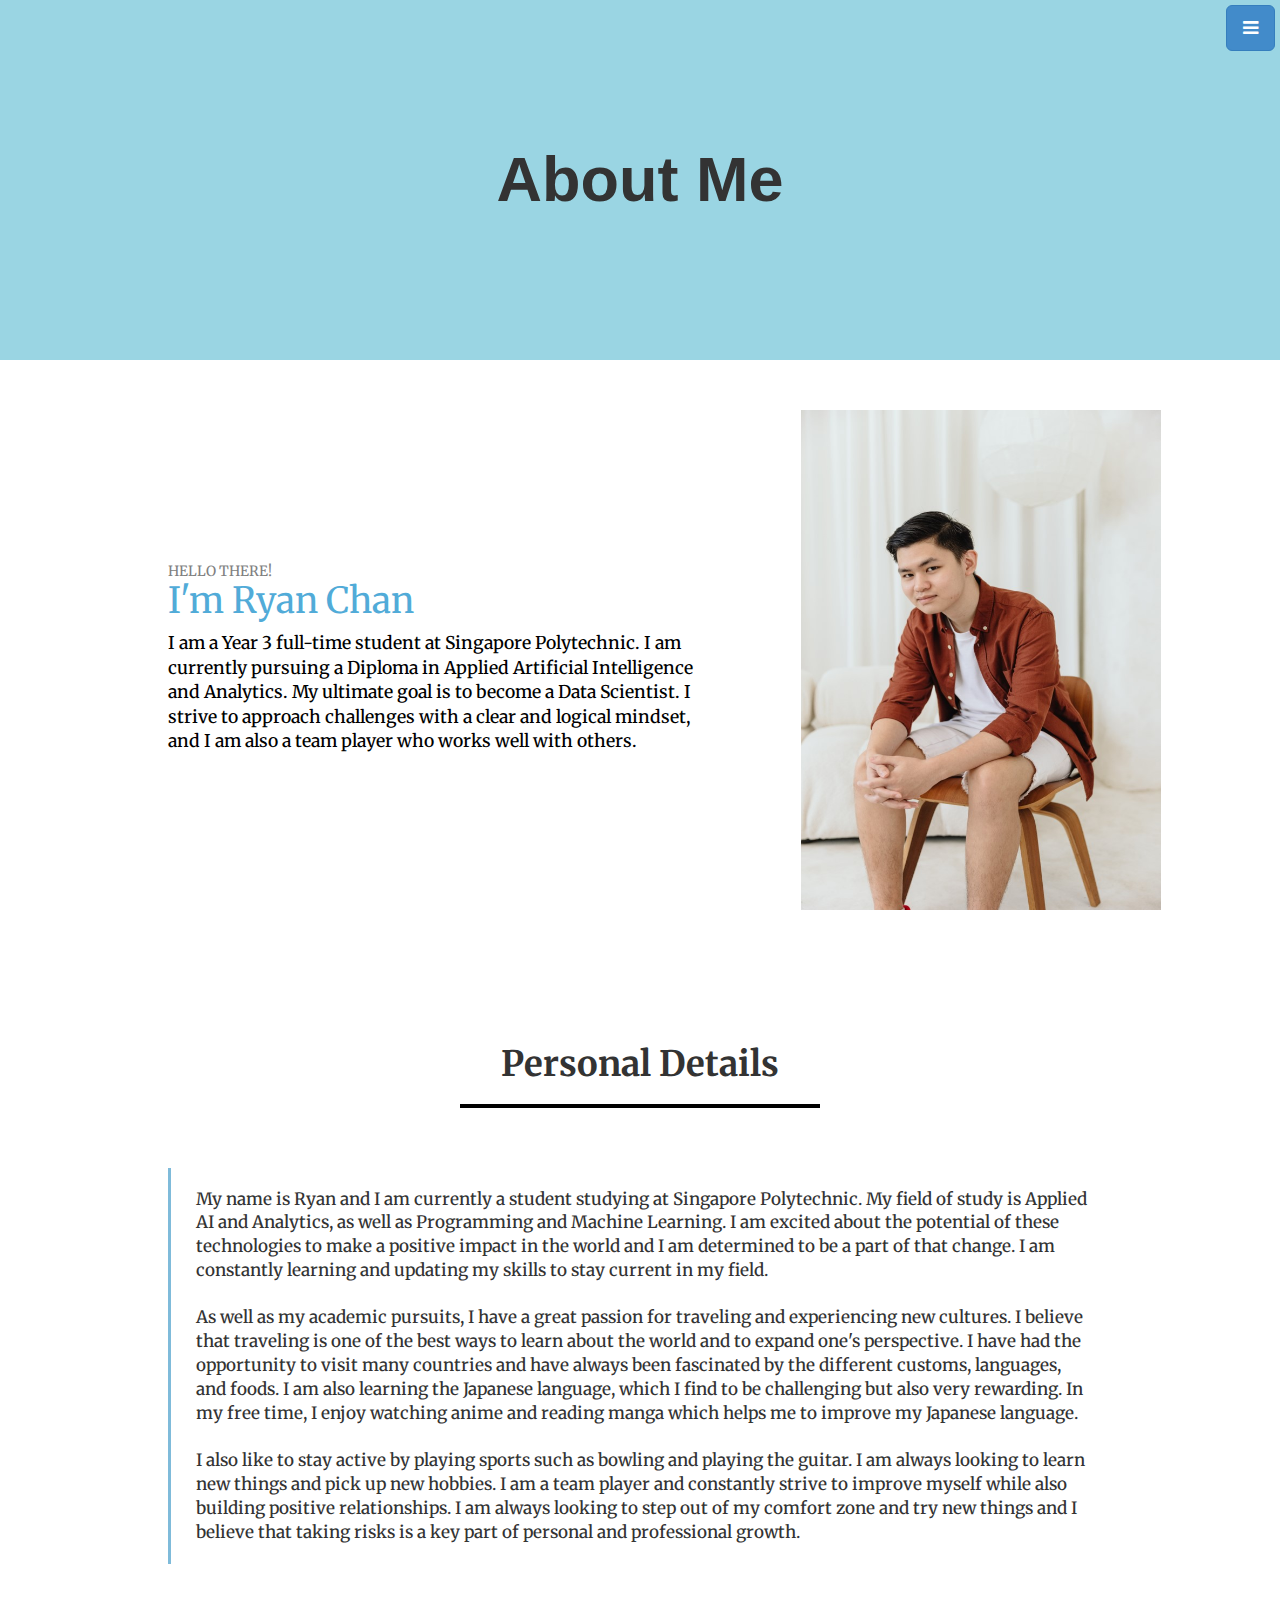
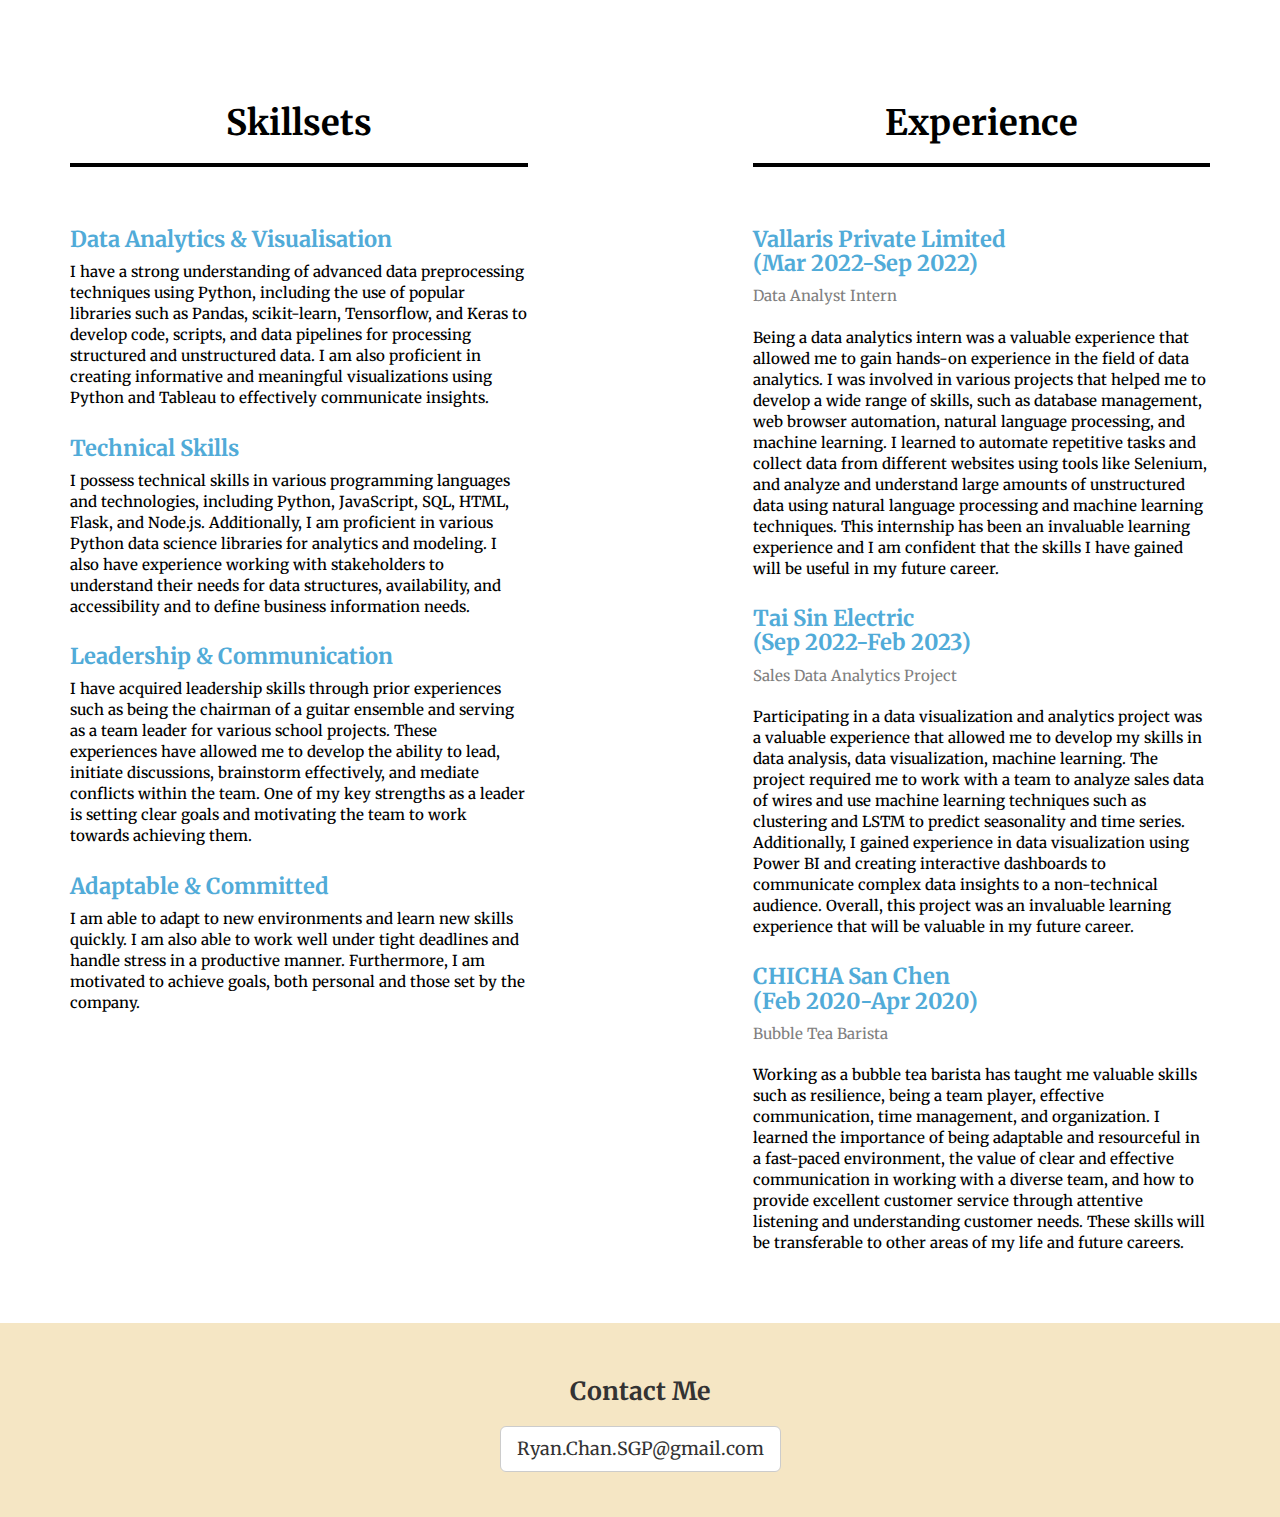
<file: About.html>
<!DOCTYPE html>
<html lang="en">

<head>
  <meta charset="utf-8">
  <meta name="viewport" content="width=device-width, initial-scale=1.0">
  <meta name="description" content="">
  <meta name="author" content="">

  <title>Chan Ryan</title>

  <!-- Bootstrap core CSS -->
  <link href="css/bootstrap.css" rel="stylesheet">

  <!-- Add custom CSS here -->
  <link href="css/stylish-portfolio.css" rel="stylesheet">
  <link href="font-awesome/css/font-awesome.min.css" rel="stylesheet">
  <link rel="preconnect" href="https://fonts.googleapis.com">
  <link rel="preconnect" href="https://fonts.gstatic.com" crossorigin>
  <link
    href="https://fonts.googleapis.com/css2?family=Merriweather:ital,wght@0,300;0,400;0,700;0,900;1,300;1,400;1,700;1,900&display=swap"
    rel="stylesheet">
</head>

<body>

  <!-- Side Menu -->
  <a id="menu-toggle" href="#" class="btn btn-primary btn-lg toggle"><i class="fa fa-bars"></i></a>
  <div id="sidebar-wrapper">
    <ul class="sidebar-nav" style="font-family: 'Merriweather', serif;font-size: 1.8rem;">
      <a id="menu-close" href="#" class="btn btn-default btn-lg pull-right toggle"><i class="fa fa-times"></i></a>
      <li class="sidebar-brand"><a href="index.html">Ryan Chan</a></li>
      <li><a href="index.html"><span class="fa fa-home mr-3"></span> Home</a></li>
      <li><a href="About.html"><span class="fa fa-user mr-3"></span> About</a></li>
      <li><a href="Portfolio.html"><span class="fa fa-briefcase mr-3"></span> Portfolio</a></li>
      <li><a href="https://drive.google.com/file/d/1kcmn96Rok3wYnwHXfbQrdVC1A42aiJPI/view?usp=share_link"><span class="fa fa-file mr-3"></span> Resume</a></li>
    </ul>
  </div>
  <!-- /Side Menu -->

  <!-- Full Page Image Header Area -->
  <div id="top" class="header2">
    <div class="vert-text">
      <div id="typed-strings">
        <h1>About Me</h1>
      </div>
    </div>
  </div>

  <!-- Intro -->
  <div id="services" class="skills">
    <div class="container">
      <div class="row" style="display: flex; flex-wrap: wrap;">
        <div class="col-sm-6 col-md-offset-1" style="margin-bottom: auto!important; margin-top: auto;">
          <div class="service-item">
            <p style="font-size: 14px; color: grey; margin-bottom: 0px;font-family: 'Merriweather', serif;">HELLO THERE!
            </p>
            <h1 style="color: #51abd8; font-weight: 400; margin-top:0px;font-family: 'Merriweather', serif;">I'm Ryan
              Chan</h1>
            <p class="lead" style="font-weight: 500; font-family: 'Merriweather', serif; font-size: 1.75rem;">
              I am a Year 3 full-time student at Singapore Polytechnic. I am currently pursuing a Diploma in Applied Artificial Intelligence and Analytics. 
              My ultimate goal is to become a Data Scientist. I strive to approach challenges with a clear and logical mindset, and I am also a team player who works well with others.</p>
          </div>
        </div>
        <div class="col-sm-4 text-center" style="flex-grow: 1;flex-basis: 0;">
          <div class="service-item">
            <img src="img/me.jpg" alt="" style="width: 100%; height: 500px; max-width: 360px; min-width: 360px;">
          </div>
        </div>
      </div>
    </div>
  </div>


  <div id="about" class="intro">
    <div class="container">
      <div class="row">
        <div class="col-md-4 col-md-offset-4 text-center">
          <h2 style="font-weight: bold; font-family: 'Merriweather', serif; font-size: 3.5rem;">Personal Details</h2>
          <hr style="border-color: black; border-top: 4px solid #000000;">
          <br>
          <br>
        </div>
      </div>
      <div class="row">
        <div class="col-md-10 col-md-offset-1">
          <p class="lead"
            style="border-left: 3px solid #7fbbda; padding: 20px 25px 20px 25px; font-weight: 500; font-family: 'Merriweather', serif; font-size: 1.7rem;">
            My name is Ryan and I am currently a student studying at Singapore Polytechnic.
            My field of study is Applied AI and Analytics, as well as Programming and Machine Learning. I am excited
            about the potential of these technologies to make a positive impact in the world and I am determined to be a
            part of that change.
            I am constantly learning and updating my skills to stay current in my field. <br> <br>
            As well as my academic pursuits, I have a great passion for traveling and experiencing new cultures. I
            believe that traveling is one of the best ways to learn about the world and to expand one's perspective.
            I have had the opportunity to visit many countries and have always been fascinated by the different customs,
            languages, and foods.
            I am also learning the Japanese language, which I find to be challenging but also very rewarding. In my free
            time, I enjoy watching anime and reading manga which helps me to improve my Japanese language.<br> <br>
            I also like to stay active by playing sports such as bowling and playing the guitar.
            I am always looking to learn new things and pick up new hobbies.
            I am a team player and constantly strive to improve myself while also building positive relationships.
            I am always looking to step out of my comfort zone and try new things and I believe that taking risks is a
            key part of personal and professional growth.</p></p>
        </div>
      </div>
    </div>
  </div>

  <div id="services" class="skills">
    <div class="container">
      <div class="row">
        <div class="col-md-5">
          <h2 style="font-weight: bold; font-family: 'Merriweather', serif; font-size: 3.5rem;" class="text-center">Skillsets</h2>
          <hr style="border-color: black; border-top: 4px solid #000000;">
          <br>
          <h3 style="font-weight: bold;font-family: 'Merriweather', serif;font-size: 2.2rem; color: #51abd8;">Data Analytics
            & Visualisation</h3>
          <p class="lead" style="font-weight: 500; font-family: 'Merriweather', serif; font-size: 1.5rem;">
            I have a strong understanding of advanced data preprocessing techniques using Python, including the use of popular libraries 
            such as Pandas, scikit-learn, Tensorflow, and Keras to develop code, scripts, and data pipelines for processing structured and unstructured data. 
            I am also proficient in creating informative and meaningful visualizations using Python and Tableau to effectively communicate insights.
          </p>
          <h3 style="font-weight: bold;font-family: 'Merriweather', serif;font-size: 2.2rem; color: #51abd8; margin-top: 6%;">Technical
            Skills</h3>
          <p class="lead" style="font-weight: 500; font-family: 'Merriweather', serif; font-size: 1.5rem;">
            I possess technical skills in various programming languages and technologies, including Python, JavaScript, SQL, HTML, Flask, and Node.js. Additionally, 
            I am proficient in various Python data science libraries for analytics and modeling. 
            I also have experience working with stakeholders to understand their needs for data structures, availability, and accessibility and to define business information needs.
          </p>
          <h3 style="font-weight: bold;font-family: 'Merriweather', serif;font-size: 2.2rem; color: #51abd8;margin-top: 6%;">Leadership
            & Communication</h3>
          <p class="lead" style="font-weight: 500; font-family: 'Merriweather', serif; font-size: 1.5rem;">
            I have acquired leadership skills through prior experiences such as being the chairman of a guitar ensemble and serving as a team leader for various school projects. 
            These experiences have allowed me to develop the ability to lead, initiate discussions, brainstorm effectively, and mediate conflicts within the team. 
            One of my key strengths as a leader is setting clear goals and motivating the team to work towards achieving them.
          </p>
          <h3 style="font-weight: bold;font-family: 'Merriweather', serif;font-size: 2.2rem; color: #51abd8;margin-top: 6%;">Adaptable
            & Committed</h3>
          <p class="lead" style="font-weight: 500; font-family: 'Merriweather', serif; font-size: 1.5rem;">
            I am able to adapt to new environments and learn new skills quickly. 
            I am also able to work well under tight deadlines and handle stress in a productive manner. 
            Furthermore, I am motivated to achieve goals, both personal and those set by the company.
          </p>
        </div>
        <div class="col-md-5 col-md-offset-2">
          <h2 style="font-weight: bold; font-family: 'Merriweather', serif; font-size: 3.5rem;" class="text-center">Experience</h2>
          <hr style="border-color: black; border-top: 4px solid #000000;">
          <br>
          <h3 style="font-weight: bold;font-family: 'Merriweather', serif;font-size: 2.2rem; color: #51abd8;">Vallaris Private Limited<br>(Mar 2022-Sep 2022)</h3>
          <p style="font-size: 1.5rem;; color: grey; margin-bottom: 0px;font-family: 'Merriweather', serif;">Data Analyst Intern</p>
          <br>
          <p class="lead" style="font-weight: 500; font-family: 'Merriweather', serif; font-size: 1.5rem;">
            Being a data analytics intern was a valuable experience that allowed me to gain hands-on experience in the field of data analytics. 
            I was involved in various projects that helped me to develop a wide range of skills, such as database management, web browser automation, natural language processing, and machine learning. 
            I learned to automate repetitive tasks and collect data from different websites using tools like Selenium, and analyze and understand large amounts of unstructured data using natural language processing and machine learning techniques. 
            This internship has been an invaluable learning experience and I am confident that the skills I have gained will be useful in my future career.
          </p>
          <h3 style="font-weight: bold;font-family: 'Merriweather', serif;font-size: 2.2rem; color: #51abd8;margin-top: 6%">Tai Sin Electric<br>(Sep 2022-Feb 2023)</h3>
          <p style="font-size: 1.5rem;; color: grey; margin-bottom: 0px;font-family: 'Merriweather', serif;">Sales Data Analytics Project</p>
          <br>
          <p class="lead" style="font-weight: 500; font-family: 'Merriweather', serif; font-size: 1.5rem;">
            Participating in a data visualization and analytics project was a valuable experience that allowed me to develop my skills in data analysis, data visualization, machine learning. 
            The project required me to work with a team to analyze sales data of wires and use machine learning techniques such as clustering and LSTM to predict seasonality and time series. 
            Additionally, I gained experience in data visualization using Power BI and creating interactive dashboards to communicate complex data insights to a non-technical audience. 
            Overall, this project was an invaluable learning experience that will be valuable in my future career.
          </p>
          <h3 style="font-weight: bold;font-family: 'Merriweather', serif;font-size: 2.2rem; color: #51abd8;margin-top: 6%">CHICHA San Chen<br>(Feb 2020-Apr 2020)</h3>
          <p style="font-size: 1.5rem;; color: grey; margin-bottom: 0px;font-family: 'Merriweather', serif;">Bubble Tea Barista</p>
          <br>
          <p class="lead" style="font-weight: 500; font-family: 'Merriweather', serif; font-size: 1.5rem;">
            Working as a bubble tea barista has taught me valuable skills such as resilience, being a team player, effective communication, time management, and organization. 
            I learned the importance of being adaptable and resourceful in a fast-paced environment, the value of clear and effective communication in working with a diverse team, 
            and how to provide excellent customer service through attentive listening and understanding customer needs. These skills will be transferable to other areas of my life and future careers.
          </p>
        </div>
      </div>
    </div>
  </div>

  <div class="call-to-action" style="background-color: #F5E6C4;">
    <div class="container">
      <div class="row">
        <div class="col-md-6 col-md-offset-3 text-center">
          <h3 style="font-size: 2.5rem;font-family: 'Merriweather', serif; font-weight: bold; color: #333333">Contact Me
          </h3>
          <a href="mailto: Ryan.Chan.SGP@gmail.com" class="btn btn-lg btn-default">Ryan.Chan.SGP@gmail.com</a>
        </div>
      </div>
    </div>
  </div>

  <!-- JavaScript -->
  <script src="js/jquery-1.10.2.js"></script>
  <script src="js/bootstrap.js"></script>
  <script src="js/typed.js"></script>

  <!-- Custom JavaScript for the Side Menu and Smooth Scrolling -->
  <script>
    $('document').ready(function () {
      var typed = new Typed('#typed', {
        stringsElement: '#typed-strings',
        typeSpeed: 90
      });
    }
    )
  </script>
  <script>
    $("#menu-close").click(function (e) {
      e.preventDefault();
      $("#sidebar-wrapper").toggleClass("active");
    });
  </script>
  <script>
    $("#menu-toggle").click(function (e) {
      e.preventDefault();
      $("#sidebar-wrapper").toggleClass("active");
    });
  </script>
  <script>
    $(function () {
      $('a[href*=#]:not([href=#])').click(function () {
        if (location.pathname.replace(/^\//, '') == this.pathname.replace(/^\//, '')
          || location.hostname == this.hostname) {

          var target = $(this.hash);
          target = target.length ? target : $('[name=' + this.hash.slice(1) + ']');
          if (target.length) {
            $('html,body').animate({
              scrollTop: target.offset().top
            }, 1000);
            return false;
          }
        }
      });
    });
  </script>

</body>


</html>
</file>
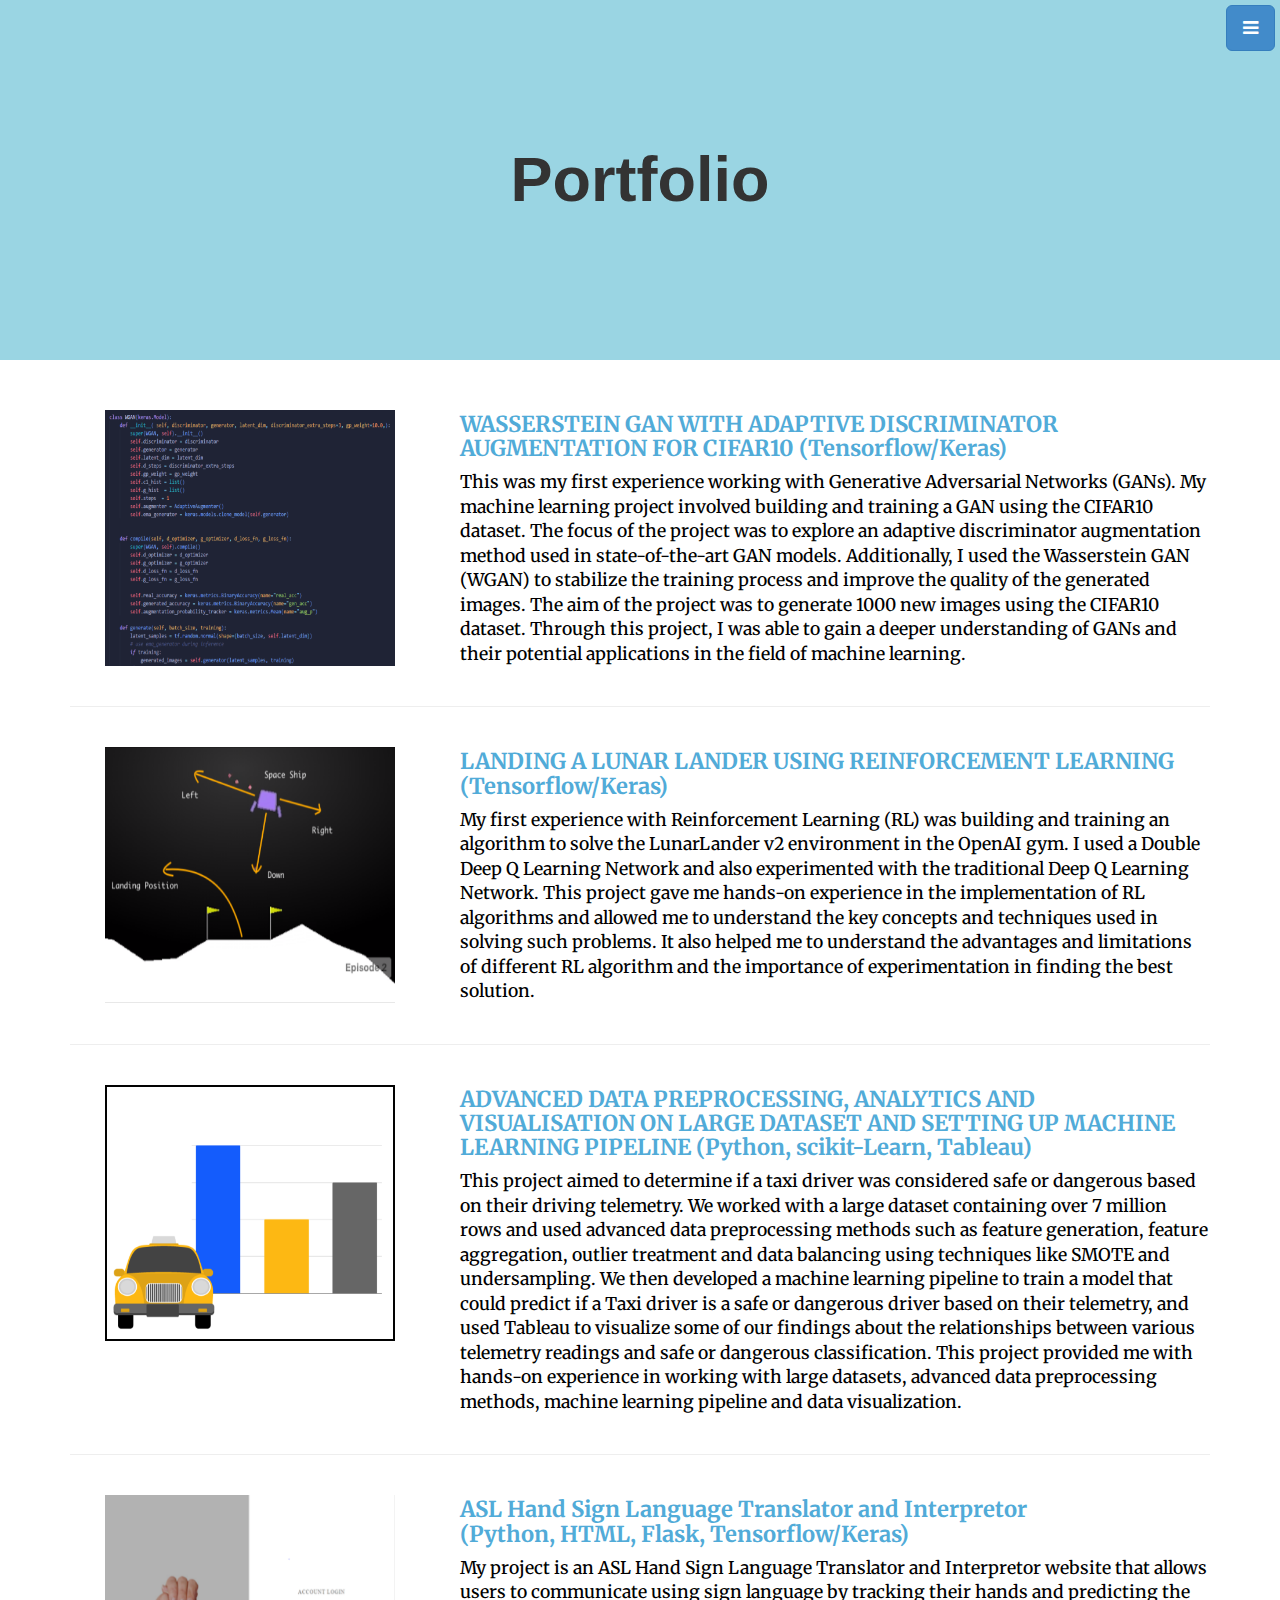
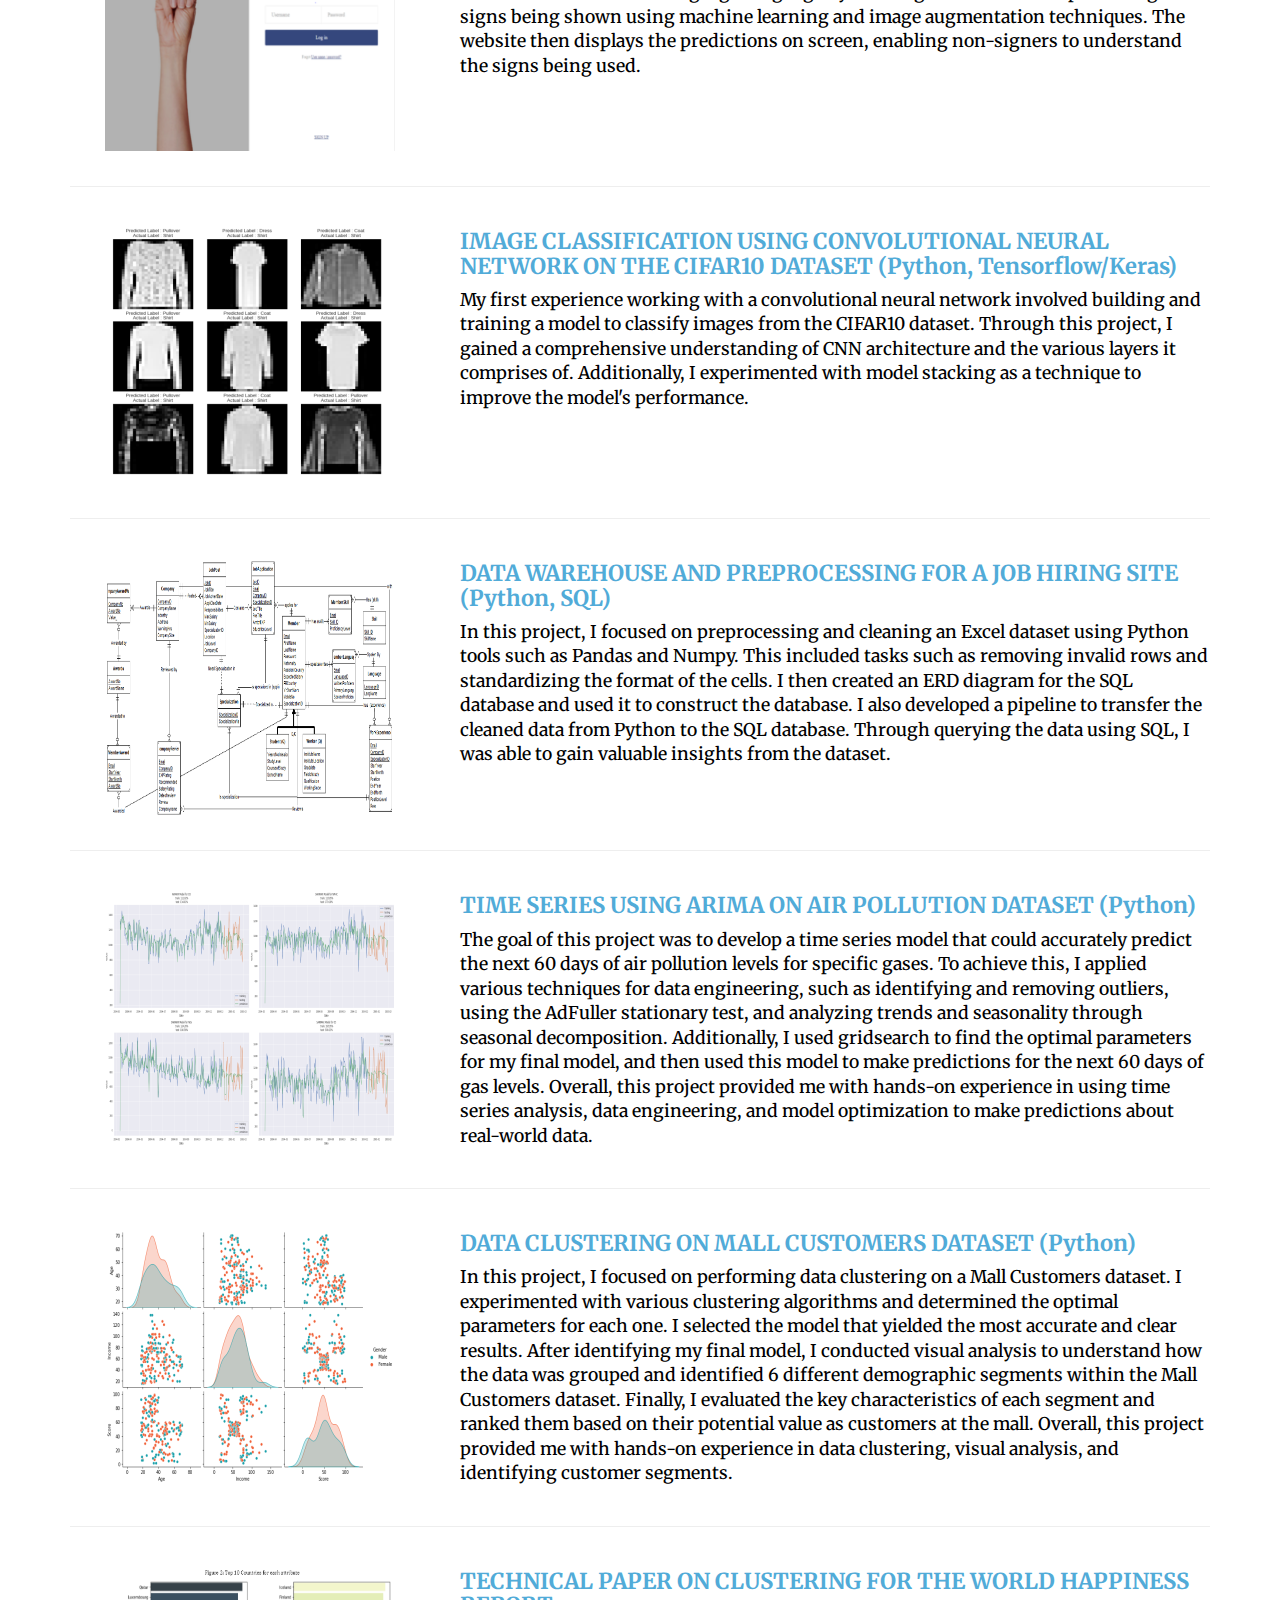
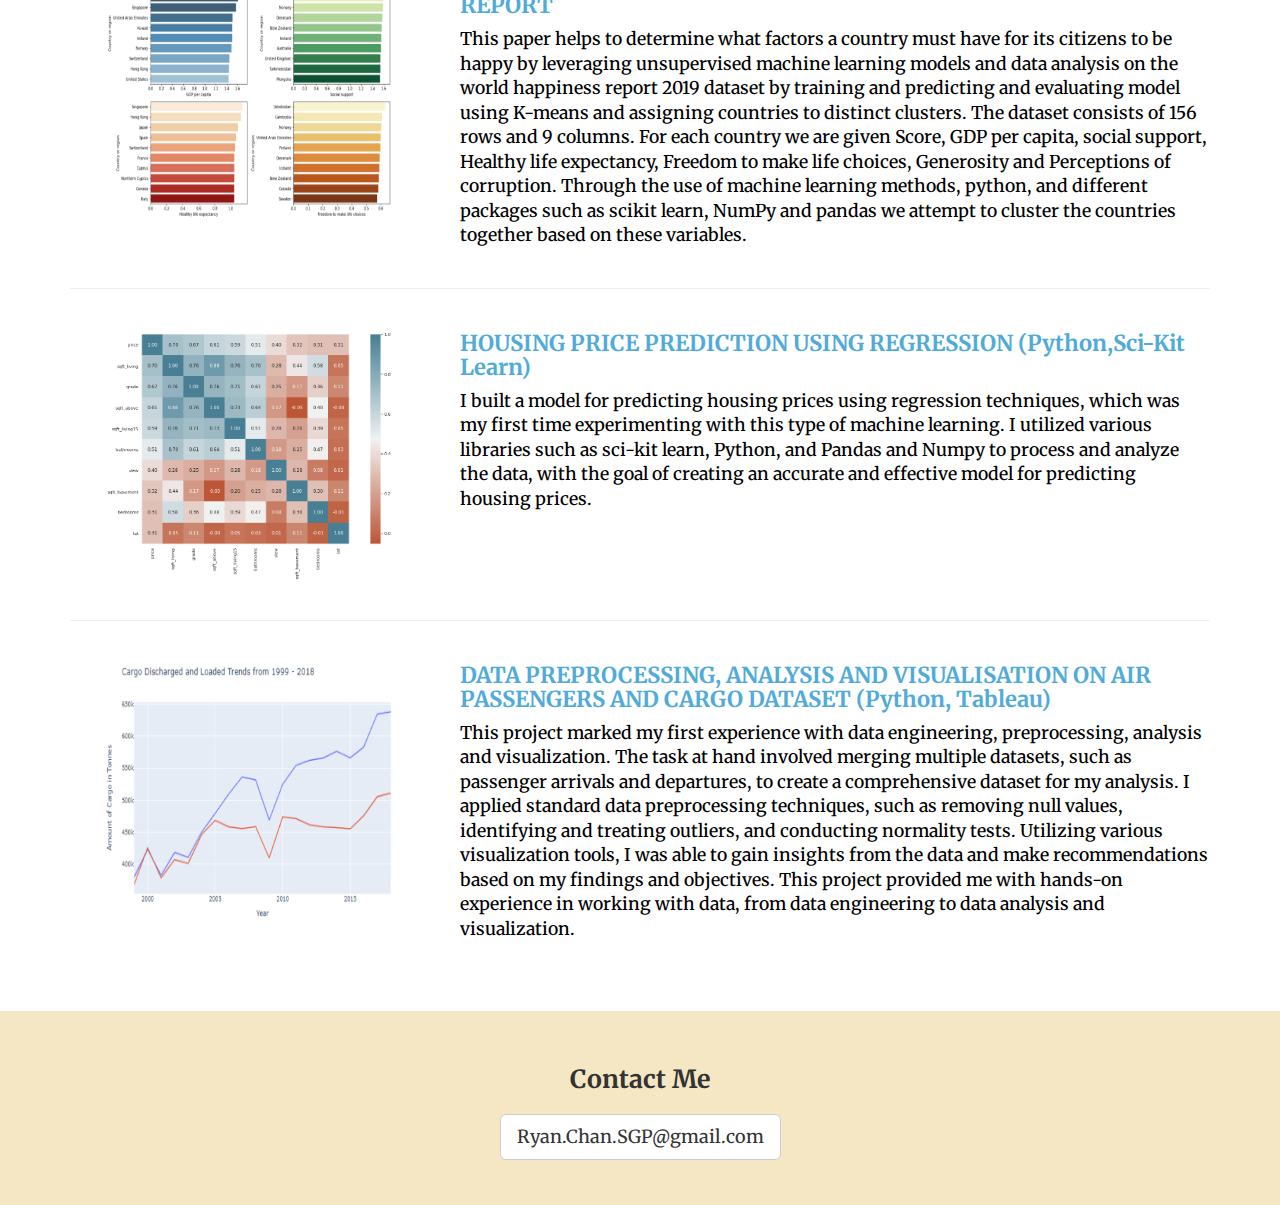
<file: Portfolio.html>
<!DOCTYPE html>
<html lang="en">

<head>
    <meta charset="utf-8">
    <meta name="viewport" content="width=device-width, initial-scale=1.0">
    <meta name="description" content="">
    <meta name="author" content="">

    <title>Chan Ryan</title>

    <!-- Bootstrap core CSS -->
    <link href="css/bootstrap.css" rel="stylesheet">

    <!-- Add custom CSS here -->
    <link href="css/stylish-portfolio.css" rel="stylesheet">
    <link href="font-awesome/css/font-awesome.min.css" rel="stylesheet">
    <link rel="preconnect" href="https://fonts.googleapis.com">
    <link rel="preconnect" href="https://fonts.gstatic.com" crossorigin>
    <link
        href="https://fonts.googleapis.com/css2?family=Merriweather:ital,wght@0,300;0,400;0,700;0,900;1,300;1,400;1,700;1,900&display=swap"
        rel="stylesheet">
</head>


<body>

    <!-- Side Menu -->
    <a id="menu-toggle" href="#" class="btn btn-primary btn-lg toggle"><i class="fa fa-bars"></i></a>
    <div id="sidebar-wrapper">
        <ul class="sidebar-nav" style="font-family: 'Merriweather', serif;font-size: 1.8rem;">
            <a id="menu-close" href="#" class="btn btn-default btn-lg pull-right toggle"><i class="fa fa-times"></i></a>
            <li class="sidebar-brand"><a href="index.html">Ryan Chan</a></li>
            <li><a href="index.html"><span class="fa fa-home mr-3"></span> Home</a></li>
            <li><a href="About.html"><span class="fa fa-user mr-3"></span> About</a></li>
            <li><a href="Portfolio.html"><span class="fa fa-briefcase mr-3"></span> Portfolio</a></li>
            <li><a href="https://drive.google.com/file/d/1kcmn96Rok3wYnwHXfbQrdVC1A42aiJPI/view?usp=share_link"><span class="fa fa-file mr-3"></span> Resume</a></li>
        </ul>
    </div>
    <!-- /Side Menu -->

    <!-- Full Page Image Header Area -->
    <div id="top" class="header2">
        <div class="vert-text">
            <div id="typed-strings">
                <h1>Portfolio</h1>
            </div>
        </div>
    </div>

    <div id="services" class="skills">
        <div class="container">
            <div class="row">
                <div class="col-sm-4 text-center">
                    <div class="service-item">
                        <img src="img/GAN.png" alt=""
                            style="width: 100%; height: 500px; max-width: 290px; min-width: 290px; max-height: 256px; min-height: 256px;">
                    </div>
                </div>
                <div class="col-sm-8">
                    <div class="service-item">
                        <h1 style="font-weight: bold;font-family: 'Merriweather', serif;font-size: 2.2rem; color: #51abd8;margin-top: 2px;">
                            WASSERSTEIN GAN WITH ADAPTIVE DISCRIMINATOR AUGMENTATION FOR CIFAR10 (Tensorflow/Keras)</h1>
                        <p class="lead"
                            style="font-weight: 500; font-family: 'Merriweather', serif; font-size: 1.75rem;">
                            This was my first experience working with Generative Adversarial Networks (GANs). My machine learning project involved building and training a GAN using the CIFAR10 dataset. 
                            The focus of the project was to explore an adaptive discriminator augmentation method used in state-of-the-art GAN models. 
                            Additionally, I used the Wasserstein GAN (WGAN) to stabilize the training process and improve the quality of the generated images. 
                            The aim of the project was to generate 1000 new images using the CIFAR10 dataset. 
                            Through this project, I was able to gain a deeper understanding of GANs and their potential applications in the field of machine learning.</p>
                    </div>
                </div>
            </div>
            <hr>
            <br>
            <div class="row">
                <div class="col-sm-4 text-center">
                    <div class="service-item">
                        <img src="img/lunar.png" alt=""
                            style="width: 100%; height: 500px; max-width: 290px; min-width: 290px; max-height: 256px; min-height: 256px;">
                    </div>
                </div>
                <div class="col-sm-8">
                    <div class="service-item">
                        <h1 style="font-weight: bold;font-family: 'Merriweather', serif;font-size: 2.2rem; color: #51abd8;margin-top: 2px;">
                            LANDING A LUNAR LANDER USING REINFORCEMENT LEARNING (Tensorflow/Keras)</h1>
                        <p class="lead"
                            style="font-weight: 500; font-family: 'Merriweather', serif; font-size: 1.75rem;">
                            My first experience with Reinforcement Learning (RL) was building and training an algorithm to solve the LunarLander v2 environment in the OpenAI gym. 
                            I used a Double Deep Q Learning Network and also experimented with the traditional Deep Q Learning Network. 
                            This project gave me hands-on experience in the implementation of RL algorithms and allowed me to understand the key concepts and techniques used in solving such problems. 
                            It also helped me to understand the advantages and limitations of different RL algorithm and the importance of experimentation in finding the best solution.</p>
                    </div>
                </div>
            </div>
            <hr>
            <br>
            <div class="row">
                <div class="col-sm-4 text-center">
                    <div class="service-item">
                        <img src="img/PAI.png" alt=""
                            style="width: 100%; height: 500px; max-width: 290px; min-width: 290px; max-height: 256px; min-height: 256px;border: 2px solid rgb(2, 2, 2);">
                    </div>
                </div>
                <div class="col-sm-8">
                    <div class="service-item">
                        <h1 style="font-weight: bold;font-family: 'Merriweather', serif;font-size: 2.2rem; color: #51abd8;margin-top: 2px;">
                            ADVANCED DATA PREPROCESSING, ANALYTICS AND VISUALISATION ON LARGE DATASET AND SETTING UP MACHINE LEARNING PIPELINE (Python, scikit-Learn, Tableau)</h1>
                        <p class="lead"
                            style="font-weight: 500; font-family: 'Merriweather', serif; font-size: 1.75rem;">
                            This project aimed to determine if a taxi driver was considered safe or dangerous based on their driving telemetry. 
                            We worked with a large dataset containing over 7 million rows and used advanced data preprocessing methods such as feature generation, feature aggregation, outlier treatment and 
                            data balancing using techniques like SMOTE and undersampling. We then developed a machine learning pipeline to train a model that could predict if a Taxi driver is a safe or dangerous driver 
                            based on their telemetry, and used Tableau to visualize some of our findings about the relationships between various telemetry readings and safe or dangerous classification. 
                            This project provided me with hands-on experience in working with large datasets, advanced data preprocessing methods, machine learning pipeline and data visualization.</p>
                    </div>
                </div>
            </div>
            <hr>
            <br>
            <div class="row">
                <div class="col-sm-4 text-center">
                    <div class="service-item">
                        <img src="img/Devops.png" alt=""
                            style="width: 100%; height: 500px; max-width: 290px; min-width: 290px; max-height: 256px; min-height: 256px;">
                    </div>
                </div>
                <div class="col-sm-8">
                    <div class="service-item">
                        <h1 style="font-weight: bold;font-family: 'Merriweather', serif;font-size: 2.2rem; color: #51abd8;margin-top: 2px;">
                            ASL Hand Sign Language Translator and Interpretor<br>(Python, HTML, Flask, Tensorflow/Keras)</h1>
                        <p class="lead"
                            style="font-weight: 500; font-family: 'Merriweather', serif; font-size: 1.75rem;">
                            My project is an ASL Hand Sign Language Translator and Interpretor website that allows users to communicate using sign language 
                            by tracking their hands and predicting the signs being shown using machine learning and image augmentation techniques. 
                            The website then displays the predictions on screen, enabling non-signers to understand the signs being used.</p>
                    </div>
                </div>
            </div>
            <hr>
            <br>
            <div class="row">
                <div class="col-sm-4 text-center">
                    <div class="service-item">
                        <img src="img/Image Classification.png" alt=""
                            style="width: 100%; height: 500px; max-width: 290px; min-width: 290px; max-height: 256px; min-height: 256px;">
                    </div>
                </div>
                <div class="col-sm-8">
                    <div class="service-item">
                        <h1 style="font-weight: bold;font-family: 'Merriweather', serif;font-size: 2.2rem; color: #51abd8;margin-top: 2px;">
                            IMAGE CLASSIFICATION USING CONVOLUTIONAL NEURAL NETWORK ON THE CIFAR10 DATASET (Python, Tensorflow/Keras)</h1>
                        <p class="lead"
                            style="font-weight: 500; font-family: 'Merriweather', serif; font-size: 1.75rem;">
                            My first experience working with a convolutional neural network involved building and training a model to classify images from the CIFAR10 dataset. 
                            Through this project, I gained a comprehensive understanding of CNN architecture and the various layers it comprises of. 
                            Additionally, I experimented with model stacking as a technique to improve the model's performance.</p>
                    </div>
                </div>
            </div>
            <hr>
            <br>
            <div class="row">
                <div class="col-sm-4 text-center">
                    <div class="service-item">
                        <img src="img/Deng.png" alt=""
                            style="width: 100%; height: 500px; max-width: 290px; min-width: 290px; max-height: 256px; min-height: 256px;">
                    </div>
                </div>
                <div class="col-sm-8">
                    <div class="service-item">
                        <h1 style="font-weight: bold;font-family: 'Merriweather', serif;font-size: 2.2rem; color: #51abd8;margin-top: 2px;">
                            DATA WAREHOUSE AND PREPROCESSING FOR A JOB HIRING SITE (Python, SQL)</h1>
                        <p class="lead"
                            style="font-weight: 500; font-family: 'Merriweather', serif; font-size: 1.75rem;">
                            In this project, I focused on preprocessing and cleaning an Excel dataset using Python tools such as Pandas and Numpy. 
                            This included tasks such as removing invalid rows and standardizing the format of the cells. 
                            I then created an ERD diagram for the SQL database and used it to construct the database. 
                            I also developed a pipeline to transfer the cleaned data from Python to the SQL database. 
                            Through querying the data using SQL, I was able to gain valuable insights from the dataset.</p>
                    </div>
                </div>
            </div>
            <hr>
            <br>
            <div class="row">
                <div class="col-sm-4 text-center">
                    <div class="service-item">
                        <img src="img/Time Series.png" alt=""
                            style="width: 100%; height: 500px; max-width: 290px; min-width: 290px; max-height: 256px; min-height: 256px;">
                    </div>
                </div>
                <div class="col-sm-8">
                    <div class="service-item">
                        <h1 style="font-weight: bold;font-family: 'Merriweather', serif;font-size: 2.2rem; color: #51abd8;margin-top: 2px;">
                            TIME SERIES USING ARIMA ON AIR POLLUTION DATASET (Python)</h1>
                        <p class="lead"
                            style="font-weight: 500; font-family: 'Merriweather', serif; font-size: 1.75rem;">
                            The goal of this project was to develop a time series model that could accurately predict the next 60 days of air pollution levels for specific gases. 
                            To achieve this, I applied various techniques for data engineering, such as identifying and removing outliers, using the AdFuller stationary test, and analyzing trends and seasonality through seasonal decomposition. 
                            Additionally, I used gridsearch to find the optimal parameters for my final model, and then used this model to make predictions for the next 60 days of gas levels. 
                            Overall, this project provided me with hands-on experience in using time series analysis, data engineering, and model optimization to make predictions about real-world data.</p>
                    </div>
                </div>
            </div>
            <hr>
            <br>
            <div class="row">
                <div class="col-sm-4 text-center">
                    <div class="service-item">
                        <img src="img/Clustering.png" alt=""
                            style="width: 100%; height: 500px; max-width: 290px; min-width: 290px; max-height: 256px; min-height: 256px;">
                    </div>
                </div>
                <div class="col-sm-8">
                    <div class="service-item">
                        <h1 style="font-weight: bold;font-family: 'Merriweather', serif;font-size: 2.2rem; color: #51abd8;margin-top: 2px;">
                            DATA CLUSTERING ON MALL CUSTOMERS DATASET (Python)</h1>
                        <p class="lead"
                            style="font-weight: 500; font-family: 'Merriweather', serif; font-size: 1.75rem;">
                            In this project, I focused on performing data clustering on a Mall Customers dataset. I experimented with various clustering algorithms and determined the optimal parameters for each one. 
                            I selected the model that yielded the most accurate and clear results. After identifying my final model, I conducted visual analysis to understand how the data was grouped and identified 6 different demographic segments within the Mall Customers dataset. 
                            Finally, I evaluated the key characteristics of each segment and ranked them based on their potential value as customers at the mall. 
                            Overall, this project provided me with hands-on experience in data clustering, visual analysis, and identifying customer segments.</p>
                    </div>
                </div>
            </div>
            <hr>
            <br>
            <div class="row">
                <div class="col-sm-4 text-center">
                    <div class="service-item">
                        <img src="img/Clustering tech paper.png" alt=""
                            style="width: 100%; height: 500px; max-width: 290px; min-width: 290px; max-height: 256px; min-height: 256px;">
                    </div>
                </div>
                <div class="col-sm-8">
                    <div class="service-item">
                        <h1 style="font-weight: bold;font-family: 'Merriweather', serif;font-size: 2.2rem; color: #51abd8;margin-top: 2px;">
                            TECHNICAL PAPER ON CLUSTERING FOR THE WORLD HAPPINESS REPORT</h1>
                        <p class="lead"
                            style="font-weight: 500; font-family: 'Merriweather', serif; font-size: 1.75rem;">
                            This paper helps to determine what factors a country must have for its citizens to be happy by leveraging unsupervised machine learning models and data analysis on the world happiness 
                            report 2019 dataset by training and predicting and evaluating model using K-means and assigning countries to distinct clusters. The dataset consists of 156 rows and 9 columns. 
                            For each country we are given Score, GDP per capita, social support, Healthy life expectancy, Freedom to make life choices, Generosity and Perceptions of corruption. 
                            Through the use of machine learning methods, python, and different packages such as scikit learn, NumPy and pandas we attempt to cluster the countries together based on these variables.</p>
                    </div>
                </div>
            </div>
            <hr>
            <br>
            <div class="row">
                <div class="col-sm-4 text-center">
                    <div class="service-item">
                        <img src="img/Housing.png" alt=""
                            style="width: 100%; height: 500px; max-width: 290px; min-width: 290px; max-height: 256px; min-height: 256px;">
                    </div>
                </div>
                <div class="col-sm-8">
                    <div class="service-item">
                        <h1 style="font-weight: bold;font-family: 'Merriweather', serif;font-size: 2.2rem; color: #51abd8;margin-top: 2px;">
                            HOUSING PRICE PREDICTION USING REGRESSION (Python,Sci-Kit Learn)</h1>
                        <p class="lead"
                            style="font-weight: 500; font-family: 'Merriweather', serif; font-size: 1.75rem;">
                            I built a model for predicting housing prices using regression techniques, which was my first time experimenting with this type of machine learning. 
                            I utilized various libraries such as sci-kit learn, Python, and Pandas and Numpy to process and analyze the data, 
                            with the goal of creating an accurate and effective model for predicting housing prices.</p>
                    </div>
                </div>
            </div>
            <hr>
            <br>
            <div class="row">
                <div class="col-sm-4 text-center">
                    <div class="service-item">
                        <img src="img/Air Cargo.png" alt=""
                            style="width: 100%; height: 500px; max-width: 290px; min-width: 290px; max-height: 256px; min-height: 256px;">
                    </div>
                </div>
                <div class="col-sm-8">
                    <div class="service-item">
                        <h1 style="font-weight: bold;font-family: 'Merriweather', serif;font-size: 2.2rem; color: #51abd8;margin-top: 2px;">
                            DATA PREPROCESSING, ANALYSIS AND VISUALISATION ON AIR PASSENGERS AND CARGO DATASET (Python, Tableau)</h1>
                        <p class="lead"
                            style="font-weight: 500; font-family: 'Merriweather', serif; font-size: 1.75rem;">
                            This project marked my first experience with data engineering, preprocessing, analysis and visualization. 
                            The task at hand involved merging multiple datasets, such as passenger arrivals and departures, to create a comprehensive dataset for my analysis. 
                            I applied standard data preprocessing techniques, such as removing null values, identifying and treating outliers, and conducting normality tests. 
                            Utilizing various visualization tools, I was able to gain insights from the data and make recommendations based on my findings and objectives. 
                            This project provided me with hands-on experience in working with data, from data engineering to data analysis and visualization.</p>
                    </div>
                </div>
            </div>
        </div>
    </div>
    
    <div class="call-to-action" style="background-color: #F5E6C4;">
        <div class="container">
          <div class="row">
            <div class="col-md-6 col-md-offset-3 text-center">
              <h3 style="font-size: 2.5rem;font-family: 'Merriweather', serif; font-weight: bold; color: #333333">Contact Me
              </h3>
              <a href="mailto: Ryan.Chan.SGP@gmail.com" class="btn btn-lg btn-default">Ryan.Chan.SGP@gmail.com</a>
            </div>
          </div>
        </div>
      </div>
    


    <!-- JavaScript -->
    <script src="js/jquery-1.10.2.js"></script>
    <script src="js/bootstrap.js"></script>
    <script src="js/typed.js"></script>

    <!-- Custom JavaScript for the Side Menu and Smooth Scrolling -->
    <script>
        $('document').ready(function () {
            var typed = new Typed('#typed', {
                stringsElement: '#typed-strings',
                typeSpeed: 90
            });
        }
        )
    </script>
    <script>
        $("#menu-close").click(function (e) {
            e.preventDefault();
            $("#sidebar-wrapper").toggleClass("active");
        });
    </script>
    <script>
        $("#menu-toggle").click(function (e) {
            e.preventDefault();
            $("#sidebar-wrapper").toggleClass("active");
        });
    </script>
    <script>
        $(function () {
            $('a[href*=#]:not([href=#])').click(function () {
                if (location.pathname.replace(/^\//, '') == this.pathname.replace(/^\//, '')
                    || location.hostname == this.hostname) {

                    var target = $(this.hash);
                    target = target.length ? target : $('[name=' + this.hash.slice(1) + ']');
                    if (target.length) {
                        $('html,body').animate({
                            scrollTop: target.offset().top
                        }, 1000);
                        return false;
                    }
                }
            });
        });
    </script>

</body>

</html>
</file>
<file: css/stylish-portfolio.css>
/* Global Styles */

html,
body {
  height: 100%;
  width: 100%;
  font-family: 'Merriweather', serif;
  scroll-behavior: smooth;
}

.vert-text {
  display: table-cell;
  vertical-align: middle;
  text-align: center;
}

.vert-text h1{
  padding: 0;
  margin: 0;
  font-size: 4.5em;
  font-weight: 700;
}

.vert-text span{
  padding: 0;
  margin: 0;
  font-size: 4.5em;
  font-weight: 700;
  color: #000000;
}

.fadeup{
  opacity: 0;
  transform: translateY(3rem);
  animation: fadeInUp 2s ease 3.5s forwards;
  color: #000000;
  font-family: 'Merriweather', serif;
}

button {
  outline: none;
  margin-top: 1%;
  margin-bottom: 1%;
}
.custom-btn {
  width: 230px;
  height: 60px;
  padding: 10px 25px;
  border: 2px solid #000000;
  font-family: 'Merriweather', serif;
  font-weight: 500;
  background: transparent;
  cursor: pointer;
  transition: all 0.3s ease;
  position: relative;
  display: inline-block;
  color: #000000;
  font-size: 2rem;
}

.custom-btn2 {
  width: 180px;
  height: 50px;
  padding: 10px 25px;
  border: 2px solid #000000;
  font-family: 'Merriweather', serif;
  font-weight: 500;
  background: transparent;
  cursor: pointer;
  transition: all 0.3s ease;
  position: relative;
  display: inline-block;
  color: #000000;
  font-size: 2rem;
}

.btn-10 {
  transition: all 0.3s ease;
  overflow: hidden;
}
.btn-10:after {
  position: absolute;
  content: " ";
  top: 0;
  left: 0;
  z-index: -1;
  width: 100%;
  height: 100%;
  transition: all 0.3s ease;
  -webkit-transform: scale(.1);
  transform: scale(.1);
}
.btn-10:hover {
  color: white;
}
.btn2-10:hover {
  color: white;
   background: black;
}
.btn-10:hover:after {
  background: black;
  -webkit-transform: scale(1);
  transform: scale(1);
}
  
@keyframes typewriter {
    to {
      left: 100%;
    }
  }
  
@keyframes blink {
    to {
      background: transparent;
    }
  }

@keyframes fadeInUp {
    to {
      opacity: 1;
      transform: translateY(0);
    }
  }

/* Side Menu */

#sidebar-wrapper {
  margin-right: -250px;
  right: 0;
  width: 250px;
  background: #f8f9fa;
  opacity: 0.92;
  position: fixed;
  height: 100%;
  overflow-y: auto;
  z-index: 1000;
  -webkit-transition: all 0.4s ease 0s;
  -moz-transition: all 0.4s ease 0s;
  -ms-transition: all 0.4s ease 0s;
  -o-transition: all 0.4s ease 0s;
  transition: all 0.4s ease 0s;
}

.sidebar-nav {
  position: absolute;
  top: 0;
  width: 250px;
  list-style: none;
  margin: 0;
  padding: 0;
}

.sidebar-nav li {
  line-height: 40px;
  text-indent: 20px;
}

.sidebar-nav li a {
  font-size: large;
  color: #000000;
  display: block;
  text-decoration: none;
}

.sidebar-nav li a:hover {
  color: rgb(131, 131, 131);
  background: rgba(255,255,255,0.2);
  text-decoration: none;
}

.sidebar-nav li a:active,
.sidebar-nav li a:focus {
  text-decoration: none;
}

.sidebar-nav > .sidebar-brand {
  height: 55px;
  line-height: 55px;
}

.sidebar-nav > .sidebar-brand a {
  font-size: x-large;
  color: #000000;
}

.sidebar-nav > .sidebar-brand a:hover {
  color: rgb(131, 131, 131);
  background: none;
}

#menu-toggle {
  top: 0;
  right: 0;
  position: fixed;
  z-index: 1;
}

#sidebar-wrapper.active {
  right: 250px;
  width: 250px;
  -webkit-transition: all 0.4s ease 0s;
  -moz-transition: all 0.4s ease 0s;
  -ms-transition: all 0.4s ease 0s;
  -o-transition: all 0.4s ease 0s;
  transition: all 0.4s ease 0s;
}

.toggle {
  margin: 5px 5px 0 0;
}

/* Full Page Image Header Area */

.header {
  display: table;
  height: 100%;
  width: 100%;
  position: relative;
  background: url('../img/bg.png') no-repeat center center fixed; 
  -webkit-background-size: cover;
  -moz-background-size: cover;
  -o-background-size: cover;
  background-size: cover;
}

.header2 {
  display: table;
  height: 40%;
  width: 100%;
  position: relative;
  background: url('../img/bg.png') no-repeat center center fixed; 
  -webkit-background-size: cover;
  -moz-background-size: cover;
  -o-background-size: cover;
  background-size: cover;
}

/* Intro */

.intro {
  padding: 50px 0;
}

/* Services */

.services {
  background: #F5E6C4;
  padding: 50px 0;
  color: #333333;
  font-family: 'Merriweather', serif;
}

.skills {
  background: #ffffff;
  padding: 50px 0;
  color: black;
  font-family: 'Merriweather', serif;
}

.service-item {
  margin-bottom: 15px;
}

.service-icon {
  border: 3px solid #ffffff;
  border-radius: 50%;
  display: inline-block;
  font-size: 56px;
  width: 140px;
  height: 140px;
  line-height: 136px;
  vertical-align: middle; 
  text-align: center;
}

/* Callout */

.callout {
  color: #ffffff;
  display: table;
  height: 400px;
  width: 100%;
  background: url(../img/callout.jpg) no-repeat center center fixed; 
  -webkit-background-size: cover;
  -moz-background-size: cover;
  -o-background-size: cover;
  background-size: cover;
}

/* Portfolio */

.portfolio {
  padding: 50px 0;
  background: #9AD5E3;
  color: white;
}

.portfolio-item {
  margin-bottom: 25px;
}

.img-portfolio {
  margin: 0 auto;
}


/* Call to Action */

.call-to-action {
  color: #000000;
  background: #ffffff;
  padding: 35px 0;
}

.call-to-action .btn {
  margin: 10px;
}

/* Map */

.map {
  height: 500px;
}

/* Footer */

footer {
  padding: 100px 0;
}

.top-scroll {
  margin-top: 50px;
}

.top-scroll a {
  text-decoration: none;
  color: inherit;
}

i.scroll {
  color: #333333;
}

i.scroll:hover {
  color: #0a5175;
}
/* Responsive */

@media (max-width: 768px) {
	
  .header {
	background: url('../img/bg.jpg') no-repeat center center scroll; 
  }

  .callout {
	background: url(../img/callout.jpg) no-repeat center center scroll; 
  }

  .map {
	height: 75%;
  }

}
</file>
